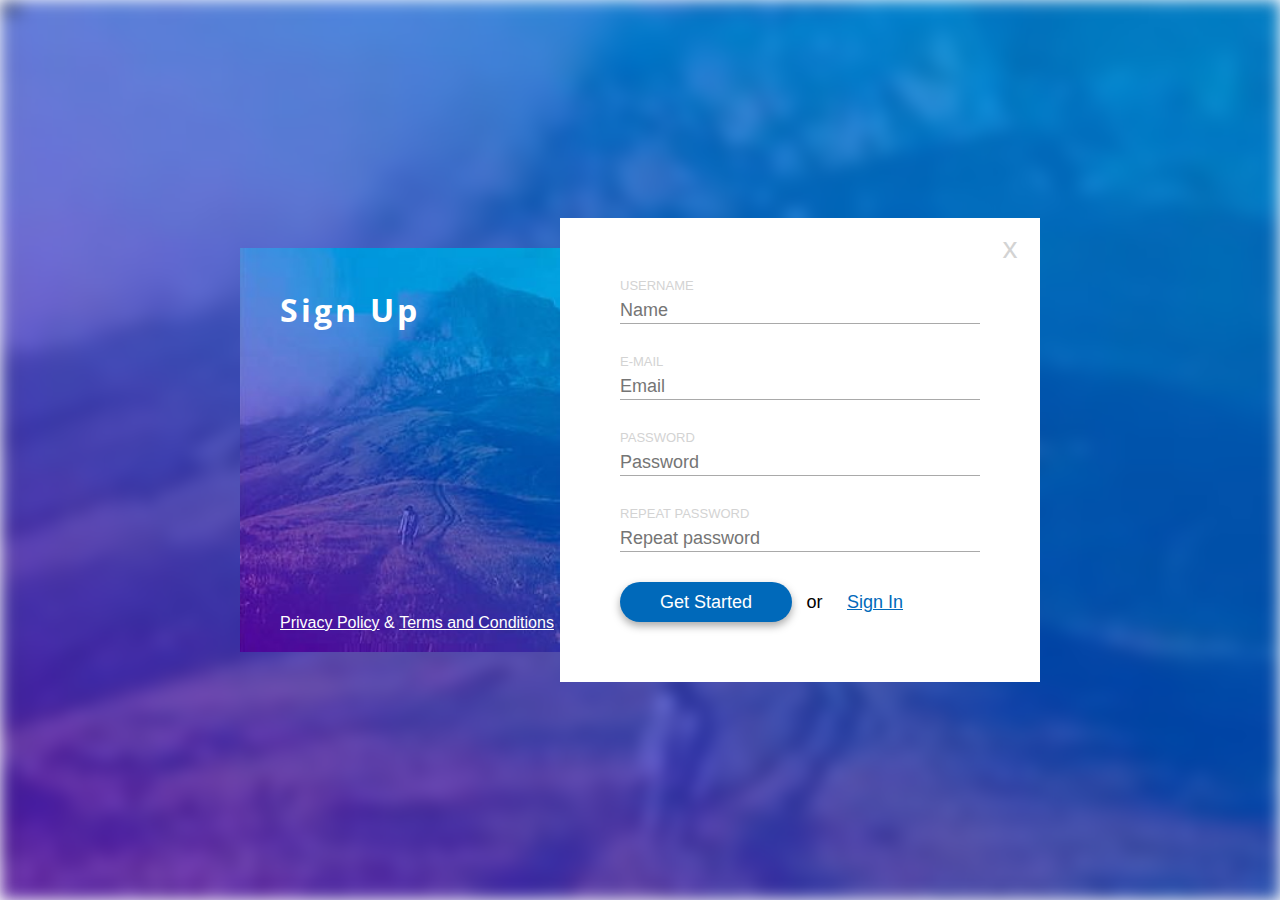
<file: index.html>
<!DOCTYPE html>
<html lang="en">
<head>
    <meta charset="UTF-8">
    <meta name="viewport" content="width=device-width, initial-scale=1.0">
    <link rel="stylesheet" href="./css/reset.css">
    <link rel="stylesheet" href="./css/button.css">
    <link rel="stylesheet" href="./css/form.css">
    <link rel="stylesheet" href="/css/custom.css">
    <link href="https://fonts.googleapis.com/css2?family=Open+Sans:wght@300&display=swap" rel="stylesheet">
    <title>Sign up</title>
</head>
<body>
    <div class="BG" >BG</div>
    <main>
        <div class="leftSide">
            <h1>
                Sign Up
            </h1>
            <footer>
                <a class="linkai" href="#">Privacy Policy</a>
                <span class="amper">&amp;</span>
                <a class="linkai" href="#">Terms and Conditions</a>
            </footer>
        </div>
        <div class="rightSide">
            <div class="close">x</div>
            <form class="forma">
                <div class="Eilute">
                    <label class="label" for="username">Username</label>
                    <input class="input" id="username" type="text" placeholder="Name">
                </div>
                <div class="Eilute">
                    <label class="label" for="email">E-mail</label>
                    <input class="input" id="email" type="email" placeholder="Email">
                </div>
                <div class="Eilute">
                    <label class="label" for="pass">Password</label>
                    <input class="input" id="pass" type="password" placeholder="Password">
                </div>
                <div class="Eilute">
                    <label class="label" for="repass">Repeat Password</label>
                    <input class="input" id="repass" type="password" placeholder="Repeat password">
                </div>
                <div class="Eilute">
                 <a href="#" class="leftB">
                    Get Started
                 </a>
                <span class="or">or
                </span>
                <a href="#" class="rightB">
                    Sign In
                </a>
            </div>
            </form>
        </div>
    </main>
</body>
</html>
</file>
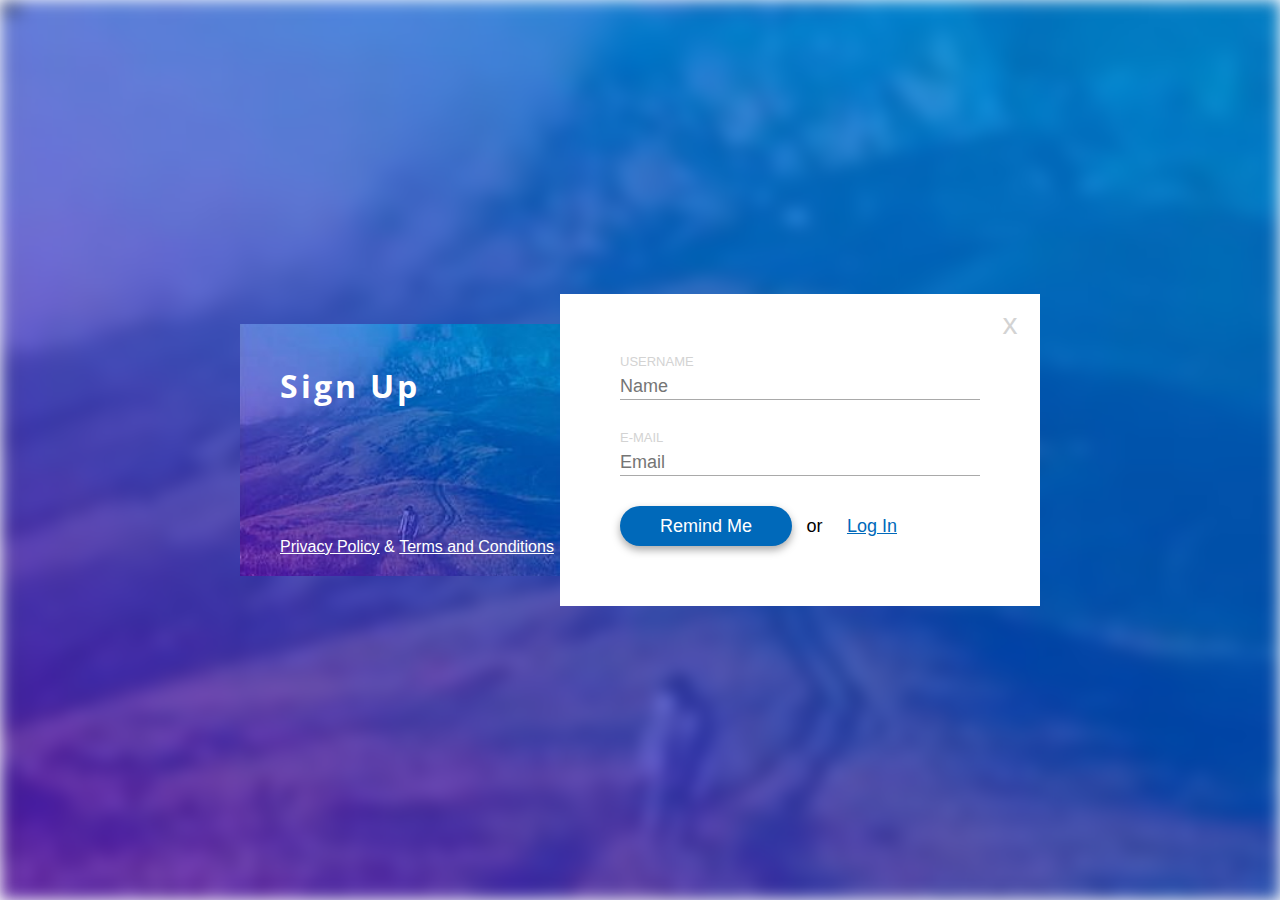
<file: forgotpass/index.html>
<!DOCTYPE html>
<html lang="en">
<head>
    <meta charset="UTF-8">
    <meta name="viewport" content="width=device-width, initial-scale=1.0">
    <link rel="stylesheet" href="../css/reset.css">
    <link rel="stylesheet" href="../css/button.css">
    <link rel="stylesheet" href="../css/form.css">
    <link rel="stylesheet" href="../css/custom.css">
    <link href="https://fonts.googleapis.com/css2?family=Open+Sans:wght@300&display=swap" rel="stylesheet">
    <title>Sign In</title>
</head>
<body>
    <div class="BG" >BG</div>
    <main>
        <div class="leftSide">
            <h1>
                Sign Up
            </h1>
            <footer>
                <a class="linkai" href="#">Privacy Policy</a>
                <span class="amper">&amp;</span>
                <a class="linkai" href="#">Terms and Conditions</a>
            </footer>
        </div>
        <div class="rightSide">
            <div class="close">x</div>
            <form class="forma">
                <div class="Eilute">
                    <label class="label" for="username">Username</label>
                    <input class="input" id="username" type="text" placeholder="Name">
                </div>
                <div class="Eilute">
                    <label class="label" for="email">E-mail</label>
                    <input class="input" id="email" type="email" placeholder="Email">
                </div>
                <div class="Eilute">
                 <a href="#" class="leftB">
                    Remind Me
                 </a>
                <span class="or">or
                </span>
                <a href="#" class="rightB">
                    Log In
                </a>
            </div>
            </form>
        </div>
    </main>
</body>
</html>
</file>
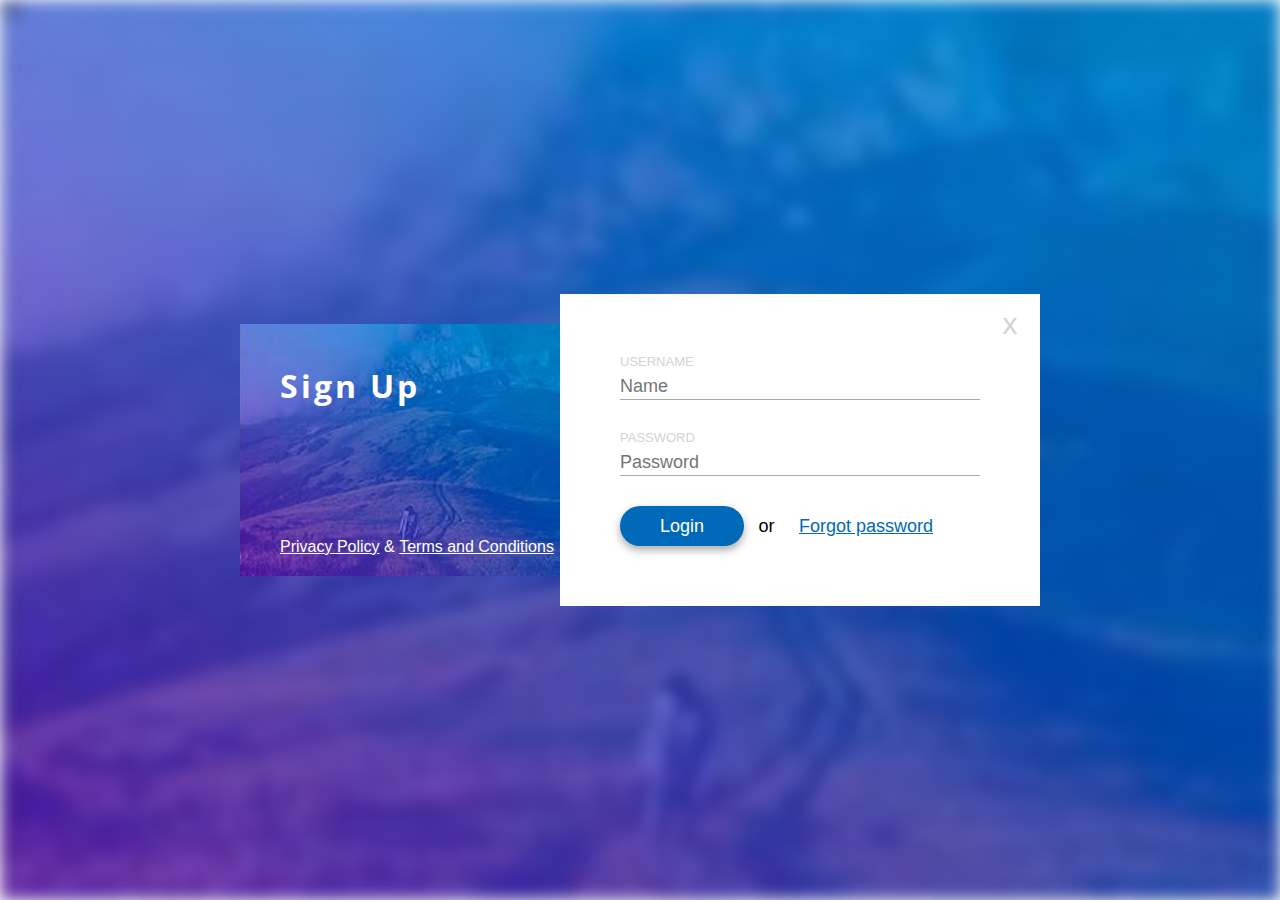
<file: login/index.html>
<!DOCTYPE html>
<html lang="en">
<head>
    <meta charset="UTF-8">
    <meta name="viewport" content="width=device-width, initial-scale=1.0">
    <link rel="stylesheet" href="../css/reset.css">
    <link rel="stylesheet" href="../css/button.css">
    <link rel="stylesheet" href="../css/form.css">
    <link rel="stylesheet" href="../css/custom.css">
    <link href="https://fonts.googleapis.com/css2?family=Open+Sans:wght@300&display=swap" rel="stylesheet">
    <title>Sign In</title>
</head>
<body>
    <div class="BG" >BG</div>
    <main>
        <div class="leftSide">
            <h1>
                Sign Up
            </h1>
            <footer>
                <a class="linkai" href="#">Privacy Policy</a>
                <span class="amper">&amp;</span>
                <a class="linkai" href="#">Terms and Conditions</a>
            </footer>
        </div>
        <div class="rightSide">
            <div class="close">x</div>
            <form class="forma">
                <div class="Eilute">
                    <label class="label" for="username">Username</label>
                    <input class="input" id="username" type="text" placeholder="Name">
                </div>
                <div class="Eilute">
                    <label class="label" for="pass">Password</label>
                    <input class="input" id="pass" type="password" placeholder="Password">
                </div>
                <div class="Eilute">
                 <a href="#" class="leftB">
                    Login
                 </a>
                <span class="or">or
                </span>
                <a href="../forgotpass/" class="rightB">
                    Forgot password
                </a>
            </div>
            </form>
        </div>
    </main>
</body>
</html>
</file>
<file: css/button.css>
.leftB {
                display: inline-block;
                padding: 10px;
                padding-left: 40px;
                padding-right: 40px;
                line-height: 20px;
                font-size: 18px;
                border-radius: 20px;
                background-color: #0069BA;
                color: #fff;
                box-shadow: 0 4px 8px darkgrey;
                text-decoration: none;
            }
            .leftB:hover{
                box-shadow: 0 4px 6px black;
                cursor: pointer;
            }
</file>
<file: css/form.css>
.forma {
    display: inline-block;
    width: 100%;
}
    .Eilute {
        display: inline-block;
        width: 100%;
        margin-bottom: 30px;
    }
    .Eilute:last-of-type {
            margin-bottom: 0;
    }
        .label {
            display: inline-block;
            width: 100%;
            margin-bottom: 5px;
            font-size: 13px;
            line-height: 15px;
            text-transform: uppercase;
            color: lightgrey;
        }
        .input {
            display: inline-block;
            width: 100%;
            font-size: 18px;
            line-height: 25px;
            border: none;
            border-bottom: 1px solid darkgrey;
            color: black;
        }
        input:focus{
            outline: 2px solid blue;
        }
            .or {
            display: inline-block;
            padding: 10px;
            line-height: 20px;
            font-size: 18px;
        }
            .rightB {
            display: inline-block;
            padding: 10px;
            line-height: 20px;
            font-size: 18px;
            color: #0069BA;
        }
</file>
<file: css/custom.css>
body{  
   /* background-image: url(../image/kalnas.jpg);  
    /*background: linear-gradient(45deg, #3F51B5, #9C27B0);
    width: 100vw;
    height: 100vh;
    background-size: 100% 100%;
    backdrop-filter: blur(12px);*/
}
.BG{
    background-image: url(../image/kalnas.jpg);
    background-repeat: no-repeat;
    background-size: cover;
    background-position: center;
    height: 100vh;
    filter: blur(8px);
}
    main{
        display: inline-block;
        width: 800px;
        /*background-color: yellow;*/
        top: 50%;
        left: 50%;
        transform: translate(-50%, -50%);
        position: absolute;
    }   
        .leftSide{    
            display: inline-block;
            width: 40%;
            background-color: blue;
            background-image: url(../image/kalnas.jpg);
            background-position: center;
            background-size: cover;
            background-repeat: no-repeat;
            float: left;
            padding: 40px;
            position: absolute;
            top: 30px;
            bottom: 30px;
            color: white;
        }
            h1{
                width: 100%;
                display: inline-block;
                color: white;
                font-family: 'Open Sans', sans-serif;
                letter-spacing: 3px;
        }
            footer{
                position: absolute;
                width: 100%;
                bottom: 20px;
                left: 40px;
                right: 40px;

            }
            .linkai{
                color: white;
            }
            .amper{

            }
        .rightSide{
            display: inline-block;
            width: 60%;
            background-color:white;
            float: right;
            padding: 60px;
            position: relative;
        }  
            .close{
                display: inline-block;
                width: 60px;
                line-height: 60px;
                top: 0;
                right: 0;
                position: absolute;
                font-size: 30px;
                text-align: center;
                color: lightgrey;
            }
</file>
